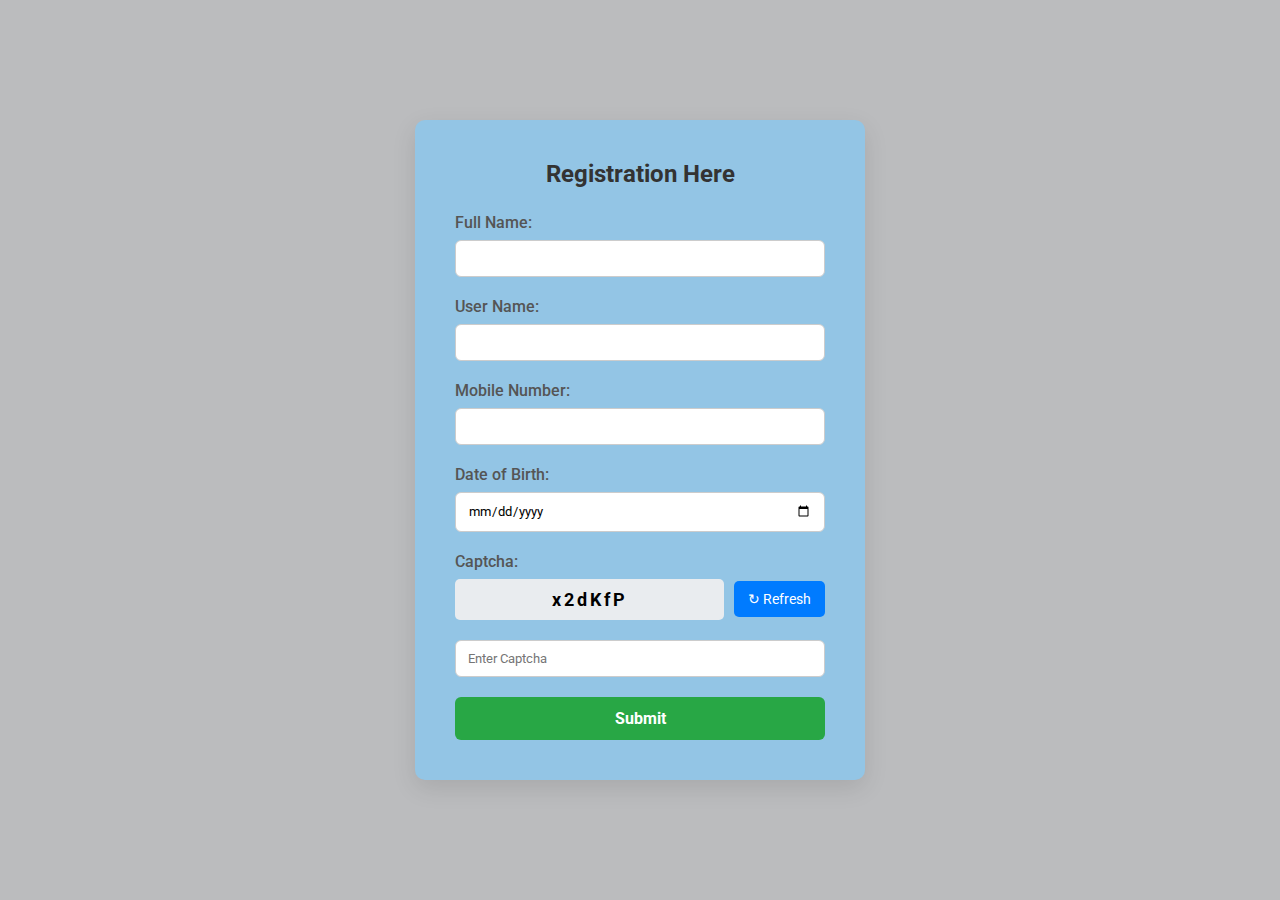
<file: log.html>
<!DOCTYPE html>
<html lang="en">
<head>
    <meta charset="UTF-8">
    <title>Registration Here</title>
    <link href="https://fonts.googleapis.com/css2?family=Roboto&display=swap" rel="stylesheet">
    <style>
        * {
            margin: 0;
            padding: 0;
            box-sizing: border-box;
            font-family: 'Roboto', sans-serif;
        }

        body {
            background: #bbbcbe;
            display: flex;
            justify-content: center;
            align-items: center;
            height: 100vh;
        }

        .form-container {
            background: #93c5e5;
            padding: 40px;
            margin: 5vh;
            border-radius: 10px;
            box-shadow: 0 8px 24px rgba(0, 0, 0, 0.1);
            width: 100%;
            max-width: 450px;
        }

        .form-container h2 {
            text-align: center;
            margin-bottom: 25px;
            color: #333;
        }

        label {
            font-weight: 500;
            margin-bottom: 8px;
            display: block;
            color: #555;
        }

        input[type="text"],
        input[type="tel"],
        input[type="date"] {
            width: 100%;
            padding: 10px 12px;
            margin-bottom: 20px;
            border: 1px solid #ccc;
            border-radius: 6px;
            transition: border-color 0.3s ease;
        }

        input[type="text"]:focus,
        input[type="tel"]:focus,
        input[type="date"]:focus {
            border-color: #007bff;
            outline: none;
        }

        .captcha-container {
            display: flex;
            align-items: center;
            margin-bottom: 20px;
        }

        .captcha-box {
            flex: 1;
            background: #e9ecef;
            text-align: center;
            padding: 10px;
            font-weight: bold;
            letter-spacing: 3px;
            border-radius: 5px;
            user-select: none;
            font-size: 18px;
        }

        .refresh-btn {
            margin-left: 10px;
            background-color: #007bff;
            color: white;
            border: none;
            padding: 10px 14px;
            border-radius: 5px;
            cursor: pointer;
            font-size: 14px;
        }

        .refresh-btn:hover {
            background-color: #0056b3;
        }

        input[type="submit"] {
            width: 100%;
            padding: 12px;
            background-color: #28a745;
            color: white;
            border: none;
            border-radius: 6px;
            font-size: 16px;
            cursor: pointer;
            font-weight: bold;
            transition: background-color 0.3s ease;
        }

        input[type="submit"]:hover {
            background-color: #218838;
        }
    </style>
</head>
<body>

    <div class="form-container">
        <h2>Registration Here</h2>
        <form id="registrationForm">
            <label for="name">Full Name:</label>
            <input type="text" id="name" name="name" required>

            <label for="username">User Name:</label>
            <input type="text" id="username" name="username" required>

            <label for="mobile">Mobile Number:</label>
            <input type="tel" id="mobile" name="mobile" pattern="[0-9]{10}" required>

            <label for="dob">Date of Birth:</label>
            <input type="date" id="dob" name="dob" required>

            <label for="captcha">Captcha:</label>
            <div class="captcha-container">
                <div id="captcha" class="captcha-box">AB123</div>
                <button type="button" class="refresh-btn" onclick="generateCaptcha()">↻ Refresh</button>
            </div>
            <input type="text" id="captchaInput" name="captchaInput" placeholder="Enter Captcha" required>

            <input type="submit" value="Submit">
        </form>
    </div>

    <script>
        function generateCaptcha() {
            const characters = 'ABCDEFGHIJKLMNOPQRSTUVWXYZabcdefghijklmnopqrstuvwxyz0123456789';
            let result = '';
            for (let i = 0; i < 6; i++) {
                result += characters.charAt(Math.floor(Math.random() * characters.length));
            }
            document.getElementById('captcha').textContent = result;
        }

        // Generate captcha on load
        window.onload = generateCaptcha;

        // Optionally, validate captcha on form submission
        document.getElementById('registrationForm').addEventListener('submit', function (e) {
            const generated = document.getElementById('captcha').textContent;
            const entered = document.getElementById('captchaInput').value;
            if (generated !== entered) {
                alert('Incorrect captcha. Please try again.');
                generateCaptcha();
                e.preventDefault();
            }
        });
    </script>

</body>
</html>
</file>
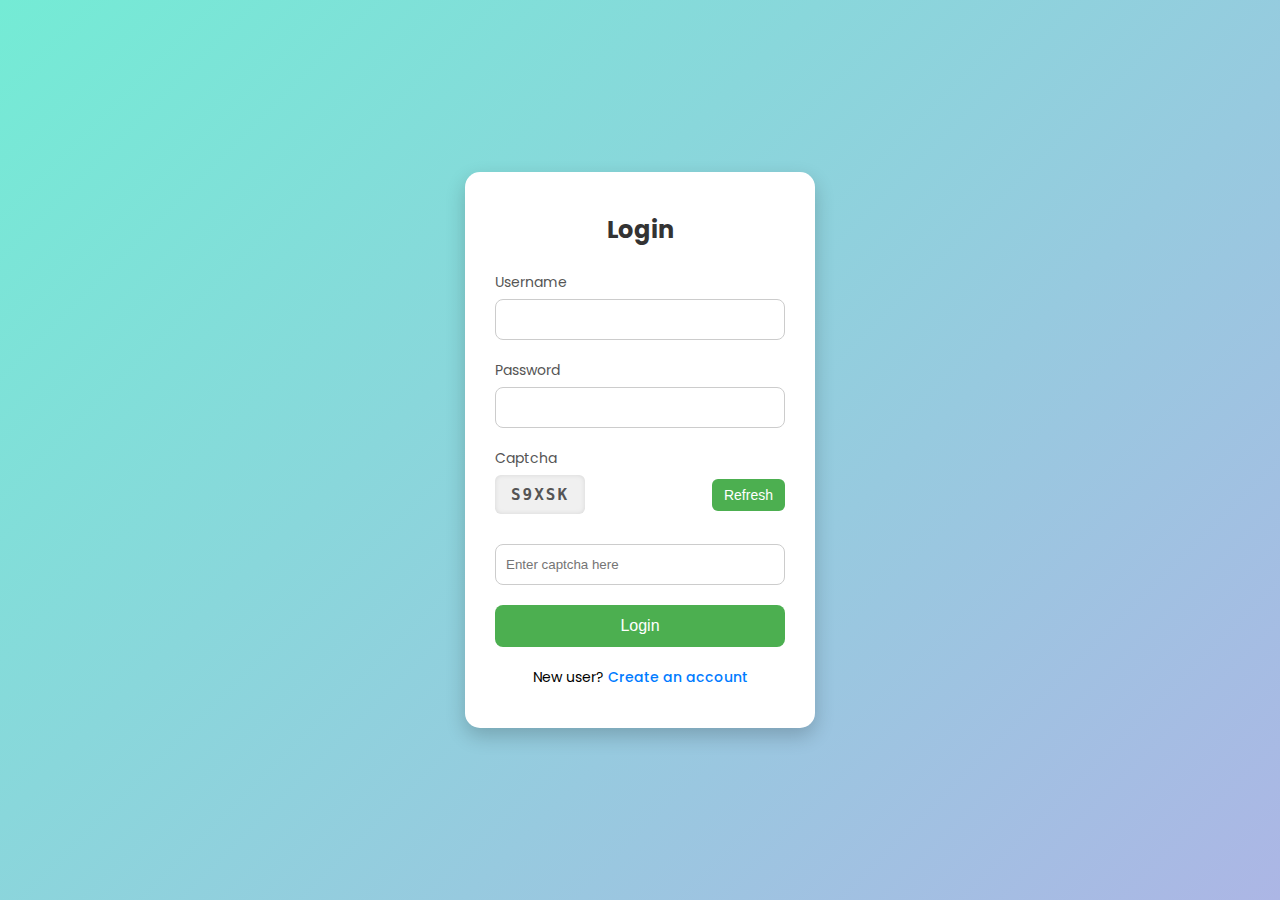
<file: login.html>
<!DOCTYPE html>
<html lang="en">
<head>
  <meta charset="UTF-8">
  <title>Login Page with Refreshable Captcha</title>
  <link rel="stylesheet" href="login.css">
  <style>

  </style>
</head>
<body>
  <div class="login-container">
    <h2>Login</h2>
    <form>
      <label for="username">Username</label>
      <input type="text" id="username" name="username" required>

      <label for="password">Password</label>
      <input type="password" id="password" name="password" required>

      <label for="captcha">Captcha</label>
      <div class="captcha-box">
        <span class="captcha-text" id="captcha">A1B2C</span>
        <button type="button" class="refresh-btn" onclick="generateCaptcha()">Refresh</button>
      </div>
      <input class="captcha-input" type="text" id="captcha-input" placeholder="Enter captcha here" required>

      <input type="submit" value="Login">
    </form>

    <div class="new-user">
      New user? <a href="#">Create an account</a>
    </div>
  </div>

  <script src="login.js">
   
  </script>
</body>
</html>
</file>
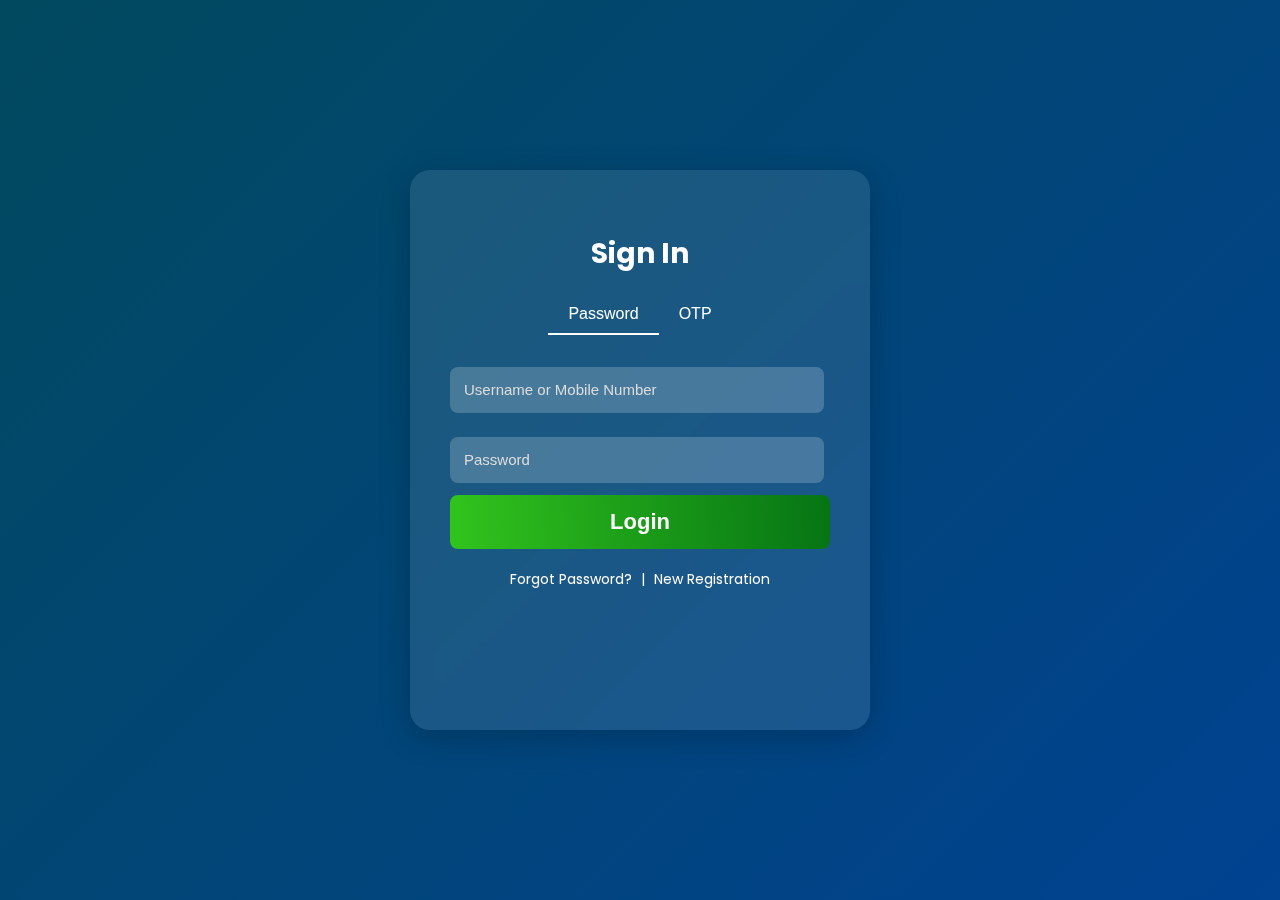
<file: loginpage.html>
<!DOCTYPE html>
<html lang="en">

<head>
    <meta charset="UTF-8">
    <meta name="viewport" content="width=device-width, initial-scale=1.0">
    <title>Login to RailConnect</title>
    <style>
        @import url('https://fonts.googleapis.com/css2?family=Poppins:wght@300;500;700&display=swap');

        body {
            margin: 0;
            font-family: 'Poppins', sans-serif;
            background: linear-gradient(135deg, #01495e, #014291);
            /* Changed to blue gradient */
            height: 100vh;
            display: flex;
            justify-content: center;
            align-items: center;
            overflow: hidden;
        }

        .login-container {
            background: rgba(255, 255, 255, 0.1);
            backdrop-filter: blur(10px);
            border-radius: 20px;
            padding: 40px;
            /* More padding for vertical size */
            width: 380px;
            /* Slightly wider */
            box-shadow: 0 8px 32px rgba(0, 0, 0, 0.2);
            animation: slideIn 1s ease forwards;
            color: white;
            min-height: 480px;
            /* Increased vertical size */
        }

        @keyframes slideIn {
            from {
                transform: translateY(-50px);
                opacity: 0;
            }

            to {
                transform: translateY(0);
                opacity: 1;
            }
        }

        h2 {
            text-align: center;
            margin-bottom: 20px;
            font-size: 28px;
        }

        .tab-buttons {
            display: flex;
            justify-content: center;
            margin-bottom: 20px;
        }

        .tab-buttons button {
            background: transparent;
            border: none;
            padding: 10px 20px;
            cursor: pointer;
            font-weight: 500;
            font-size: 16px;
            color: white;
            transition: all 0.3s ease;
            border-bottom: 2px solid transparent;
        }

        .tab-buttons button.active {
            border-bottom: 2px solid #fff;
        }

        input {
            width: 91%;
            padding: 14px;
            /* Bigger input height */
            margin: 12px 0;
            border-radius: 8px;
            border: none;
            outline: none;
            background: rgba(255, 255, 255, 0.2);
            color: white;
            font-size: 16px;
            /* Increased font size */
            transition: 0.3s;
        }

        input::placeholder {
            color: #ddd;
            font-size: 15px;
        }

        input:focus {
            background: rgba(255, 255, 255, 0.3);
        }

        .btn {
            width: 100%;
            padding: 14px;
            border: none;
            border-radius: 8px;
            background: linear-gradient(87deg, #31c41d, #067414);
            color: #fcfafa;
            font-weight: 567;
            font-size: 22px;
            cursor: pointer;
            transition: 0.3s;
        }

        .btn:hover {
            background: linear-gradient(57deg, #067414, #31c41d);
            transform: scale(1.05);
        }

        .links {
            text-align: center;
            margin-top: 20px;
            font-size: 14px;
        }

        .links a {
            color: #fff;
            text-decoration: none;
            margin: 0 5px;
            transition: 0.3s;
        }

        .links a:hover {
            text-decoration: underline;
        }
    </style>
</head>

<body>

    <div class="login-container">
        <h2>Sign In</h2>

        <div class="tab-buttons">
            <button id="passwordTab" class="active" onclick="showTab('password')">Password</button>
            <button id="otpTab" onclick="showTab('otp')">OTP</button>
        </div>

        <div id="passwordForm">
            <input type="text" placeholder="Username or Mobile Number" id="username">
            <input type="password" placeholder="Password" id="password">
            <button id="submitBtn" class="btn">Login</button>
        </div>

        <div id="otpForm" style="display:none;">
            <input type="text" placeholder="Mobile Number" id="mobile">
            <button class="btn" onclick="sendOTP()">Send OTP</button>
            <input type="text" placeholder="Enter OTP" id="otp">
            <button id="log" class="btn">Verify & Login</button>
        </div>

        <div class="links">
            <a href="#">Forgot Password?</a> |
            <a href="registrationpage.html">New Registration</a>
        </div>


    </div>

    <script>
        function showTab(tab) {
            document.getElementById("passwordForm").style.display = tab === 'password' ? 'block' : 'none';
            document.getElementById("otpForm").style.display = tab === 'otp' ? 'block' : 'none';
            document.getElementById("passwordTab").classList.toggle("active", tab === 'password');
            document.getElementById("otpTab").classList.toggle("active", tab === 'otp');
        }

        function sendOTP() {
            alert("OTP sent to your mobile number!");
        }

        document.getElementById("submitBtn").addEventListener("click", function () {
            alert("Login Successful!");
        });

          document.getElementById("log").addEventListener("click", function () {
            alert("Login Successful!");
        });
    </script>

</body>

</html>
</file>
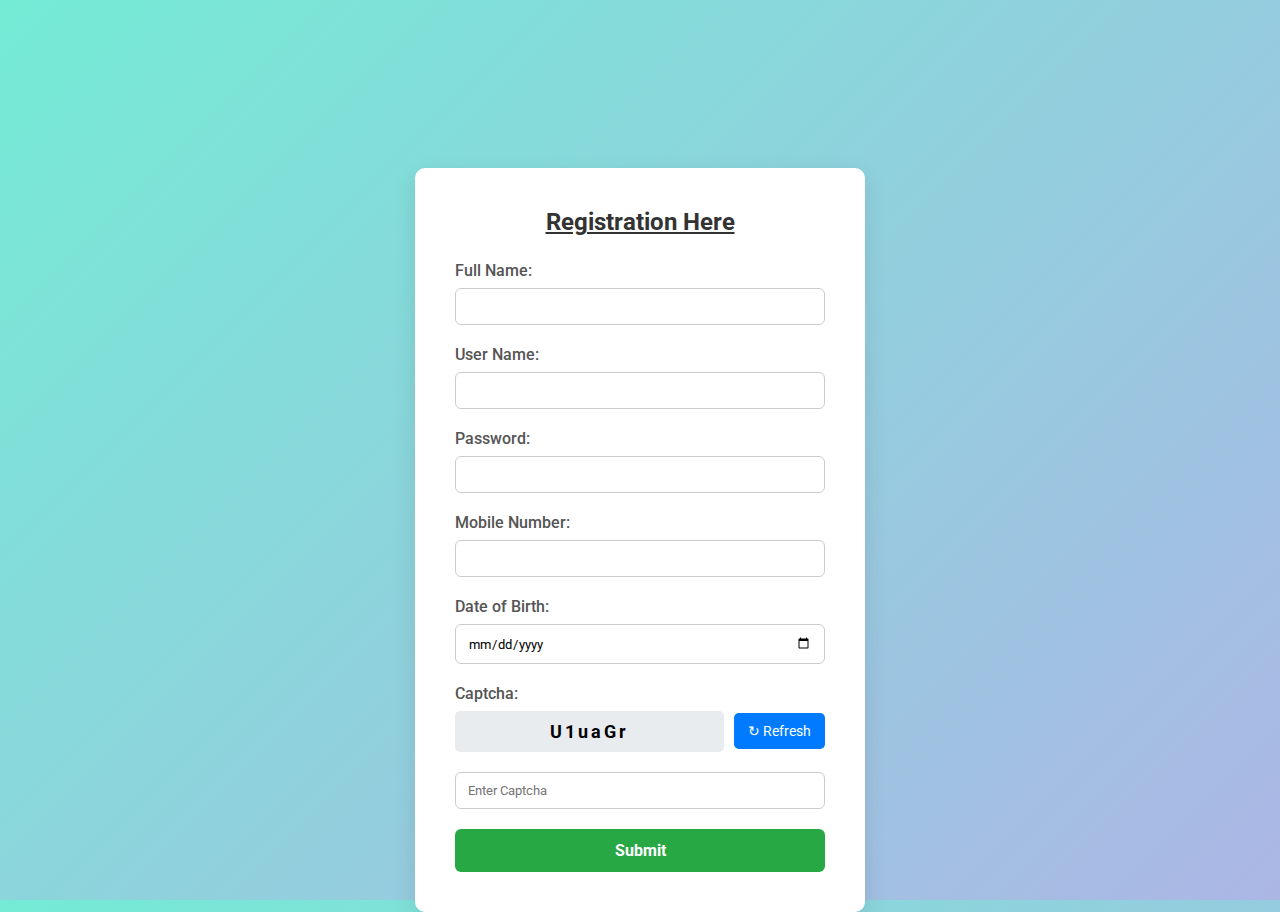
<file: new-user.html>
<!DOCTYPE html>
<html lang="en">
<head>
    <meta charset="UTF-8">
    <title>Registration Here</title>
    <link href="https://fonts.googleapis.com/css2?family=Roboto&display=swap" rel="stylesheet">
    <link rel="stylesheet" href="new-user.css">
    <style>
        
    </style>
</head>
<body>

    <div class="form-container">
        <h2><u>Registration Here</u></h2>
        <form id="registrationForm">
            <label for="name">Full Name:</label>
            <input type="text" id="name" name="name" required>

            <label for="username">User Name:</label>
            <input type="text" id="username" name="username" required>
            <label for="password">Password:</label>
            <input type="text" id="password" name="password" required>

            <label for="mobile">Mobile Number:</label>
            <input type="tel" id="mobile" name="mobile" pattern="[0-9]{10}" required>

            <label for="dob">Date of Birth:</label>
            <input type="date" id="dob" name="dob" required>

            <label for="captcha">Captcha:</label>
            <div class="captcha-container">
                <div id="captcha" class="captcha-box">AB123</div>
                <button type="button" class="refresh-btn" onclick="generateCaptcha()">↻ Refresh</button>
            </div>
            <input type="text" id="captchaInput" name="captchaInput" placeholder="Enter Captcha" required>

            <input type="submit" value="Submit">
        </form>
    </div>

    <script src="new-user.js"></script>
        
</body>
</html>
</file>
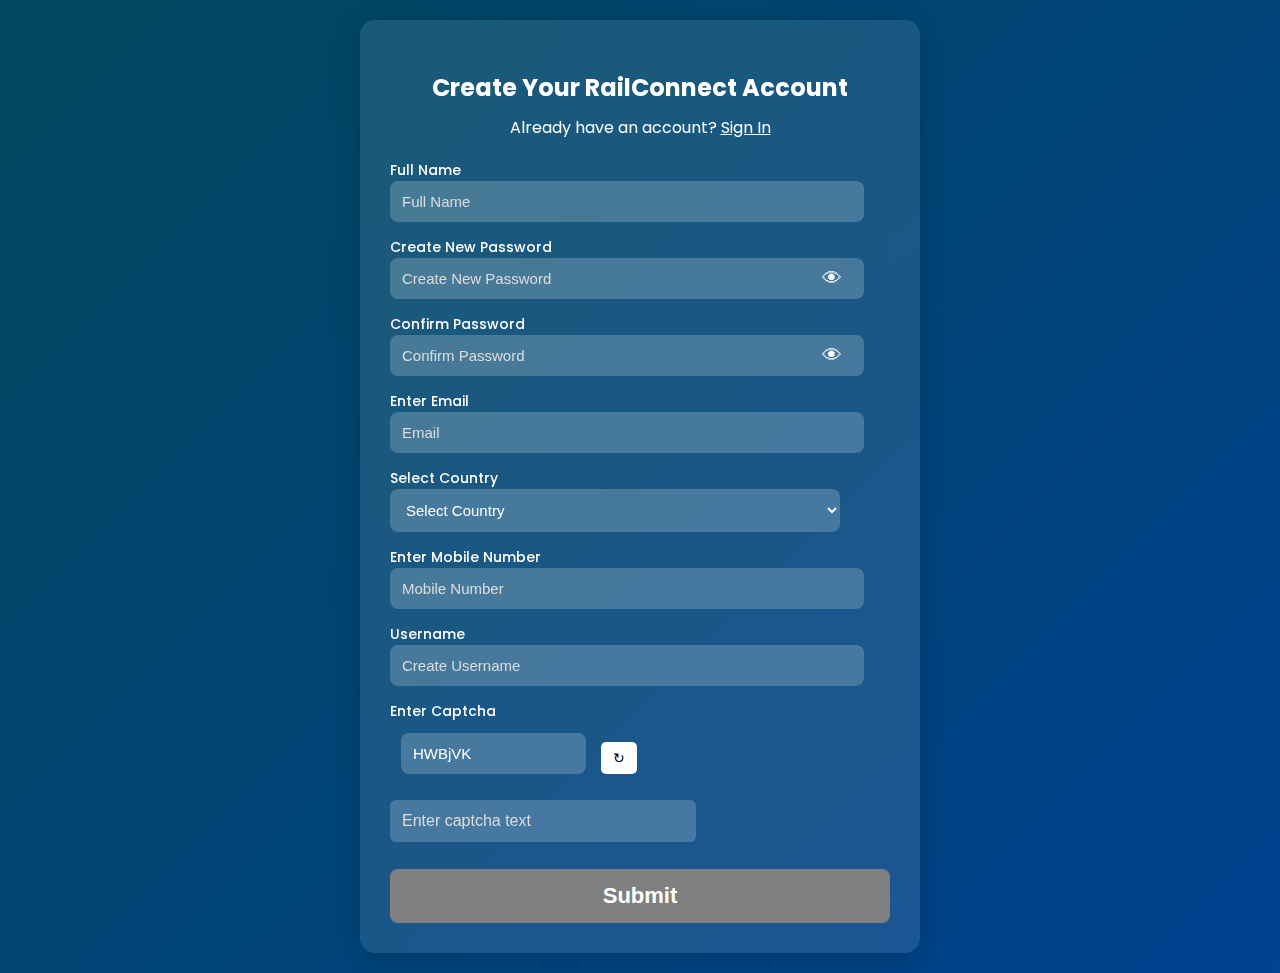
<file: registrationpage.html>
<!DOCTYPE html>
<html lang="en">

<head>
    <meta charset="UTF-8">
    <meta name="viewport" content="width=device-width, initial-scale=1.0">
    <title>RailConnect Registration</title>
    <style>
        @import url('https://fonts.googleapis.com/css2?family=Poppins:wght@300;500;700&display=swap');

        body {
            margin: 0;
            font-family: 'Poppins', sans-serif;
            background: linear-gradient(135deg, #01495e, #014291);
            display: flex;
            justify-content: center;
            align-items: center;
            min-height: 100vh;
            padding: 20px;
        }

        .container {
            background: rgba(255, 255, 255, 0.1);
            backdrop-filter: blur(12px);
            border-radius: 15px;
            padding: 30px;
            width: 100%;
            max-width: 500px;
            box-shadow: 0 8px 32px rgba(0, 0, 0, 0.2);
            color: white;
            animation: fadeIn 0.8s ease-in-out;
        }

        @keyframes fadeIn {
            from {
                opacity: 0;
                transform: translateY(-20px);
            }

            to {
                opacity: 1;
                transform: translateY(0);
            }
        }

        h2 {
            margin-bottom: 10px;
            font-size: 24px;
            text-align: center;
        }

        .signin-link {
            text-align: right;
            margin-bottom: 20px;
            text-align: center;
        }

        .signin-link a {
            color: #fff;
            text-decoration: underline;
        }

        label {
            display: block;
            margin-top: 10px;
            font-weight: 500;
            font-size: 14px;
        }

        .form-group {
            margin-bottom: 15px;
            position: relative;
        }

        span {
            margin-right: 3vw;
        }

        #captchaText {
            margin-bottom: 2vh;
        }


        input,
        select {
            width: 90%;
            padding: 12px;
            border-radius: 8px;
            border: none;
            outline: none;
            background: rgba(255, 255, 255, 0.2);
            color: white;
            font-size: 15px;
            transition: all 0.3s ease;
        }

        input::placeholder {
            color: #ddd;
        }

        input:focus {
            background: rgba(255, 255, 255, 0.3);
        }

        .show-hide {
            position: absolute;
            right: 10px;
            top: 50%;
            transform: translateY(-50%);
            cursor: pointer;
            font-size: 20px;
            color: #fff;
        }

        .btn {
            width: 100%;
            padding: 14px;
            border: none;
            border-radius: 8px;
            background: linear-gradient(45deg, #00c6ff, #0072ff);
            color: white;
            font-weight: 567;
            font-size: 22px;
            cursor: pointer;
            transition: 0.3s;
        }

        .btn:disabled {
            background: gray;
            cursor: not-allowed;
        }

        .btn:hover:not(:disabled) {
            transform: scale(1.05);
        }

        @media (max-width: 500px) {
            h2 {
                font-size: 20px;
            }

            .btn {
                font-size: 14px;
            }
        }

        #country option {
            background-color: black;
            color: white;
        }

        /* .captcha-box {
            display: flex;
            align-items: center;
            justify-content: space-between;
        }

        .captcha-text {
            background: rgba(255, 255, 255, 0.3);
            padding: 10px 15px;
            border-radius: 8px;
            font-weight: bold;
            font-size: 16px;
            letter-spacing: 2px;
        } */


        .captcha-box {
            width: 14vw;
            height: 4vh;
            display: inline-block;

            padding: 11px;
            border-radius: 8px;
            font-weight: bold;
            letter-spacing: 2px;
            font-size: 22px;
            color: white;
        }

        .captcha-container {
            display: flex;
            align-items: center;
            /* justify-content: center; */
            gap: 10px;
            margin-bottom: 20px;
        }

        .captcha-input {
            padding: 10px;
            margin-bottom: 3vh;
            width: 22vw;
            border-radius: 6px;
            border: 2px solid transparent;
            outline: none;
            font-size: 16px;
        }

        .refresh-btn {
            background-color: white;
            color: black;
            border: none;
            padding: 8px 12px;
            cursor: pointer;
            border-radius: 5px;
            font-size: 14px;
            margin-top: 1.5vh;
        }

        .refresh-btn:hover {
            background-color: #7e6d6d;
        }
    </style>
</head>

<body>

    <div class="container">
        <h2>Create Your RailConnect Account</h2>
        <div class="signin-link">
            Already have an account? <a href="loginpage.html">Sign In</a>
        </div>

        <label>Full Name</label>
        <div class="form-group">
            <input type="text" id="fullname" placeholder="Full Name">
        </div>

        <label>Create New Password</label>
        <div class="form-group">
            <input type="password" id="password" placeholder="Create New Password">
            <span class="show-hide" onclick="togglePassword('password', this)">👁</span>
        </div>

        <label>Confirm Password</label>
        <div class="form-group">
            <input type="password" id="confirmPassword" placeholder="Confirm Password">
            <span class="show-hide" onclick="togglePassword('confirmPassword', this)">👁</span>
        </div>

        <label>Enter Email</label>
        <div class="form-group">
            <input type="email" id="email" placeholder="Email">
        </div>

        <label>Select Country</label>
        <div class="form-group">
            <select id="country">
                <option value="">Select Country</option>
                <option value="India">India</option>
                <option value="Russia">Russia</option>
                <option value="USA">USA</option>
                <option value="UK">UK</option>
                <option value="Australia">Australia</option>
            </select>
        </div>

        <label>Enter Mobile Number</label>
        <div class="form-group">
            <input type="text" id="mobile" placeholder="Mobile Number">
        </div>

        <label>Username</label>
        <div class="form-group">
            <input type="text" id="username" placeholder="Create Username">
        </div>

        <label>Enter Captcha</label>
        <!-- <div class="form-group">
            <input type="text" id="captchaText" placeholder="Captcha" disabled>
            <input type="text" id="captchaInput" placeholder="Enter Captcha">
        </div> -->



        <div class="captcha-container">
            <div class="captcha-box">
                <input type="text" id="captchaText" placeholder="Captcha" disabled>
            </div>
            <button class="refresh-btn" onclick="generateCaptcha()">↻</button>
        </div>

        <input type="text" id="captchaInput" class="captcha-input" placeholder="Enter captcha text"
            oninput="validateCaptcha()">


        <!-- <div class="captcha-box">
            <div class="captcha-text" id="captchaText"></div>
            <button type="button" onclick="generateCaptcha()"
                style="width: auto; padding: 10px 15px; font-size: 12px;">↻</button>
        </div> -->

        <button class="btn" id="submitBtn" disabled>Submit</button>
    </div>

    <script>
        const password = document.getElementById('password');
        const confirmPassword = document.getElementById('confirmPassword');
        const captchaText = document.getElementById('captchaText');
        const captchaInput = document.getElementById('captchaInput');
        const submitBtn = document.getElementById('submitBtn');

        function togglePassword(id, el) {
            const input = document.getElementById(id);
            if (input.type === 'password') {
                input.type = 'text';
                el.textContent = '🙈';
            } else {
                input.type = 'password';
                el.textContent = '👁️';
            }
        }

        function generateCaptcha() {
            let chars = "ABCDEFGHJKLMNPQRSTUVWXYZabcdefghijklmnopqrstuvwxyz23456789";
            let captcha = "";
            for (let i = 0; i < 6; i++) {
                captcha += chars.charAt(Math.floor(Math.random() * chars.length));
            }
            captchaText.value = captcha;
        }


        // function generateCaptcha() {
        //         let chars = "ABCDEFGHJKLMNPQRSTUVWXYZ23456789";
        //         let captcha = "";
        //         for (let i = 0; i < 6; i++) {
        //             captcha += chars.charAt(Math.floor(Math.random() * chars.length));
        //         }
        //         document.getElementById("captchaText").textContent = captcha;
        //     }
        //     generateCaptcha();

        function validateForm() {
            let allFilled = document.querySelectorAll('input, select');
            let isValid = true;

            allFilled.forEach(field => {
                if (field.type !== 'button' && field.id !== 'captchaText' && field.value.trim() === '') {
                    isValid = false;
                }
            });

            if (password.value && confirmPassword.value) {
                if (password.value === confirmPassword.value) {
                    confirmPassword.style.border = '2px solid lightgreen';
                } else {
                    confirmPassword.style.border = '2px solid red';
                    isValid = false;
                }
            }

            if (captchaInput.value) {
                if (captchaInput.value === captchaText.value) {
                    captchaInput.style.border = '2px solid lightgreen';
                } else {
                    captchaInput.style.border = '2px solid red';
                    isValid = false;
                }
            }

            submitBtn.disabled = !isValid;
        }

        submitBtn.addEventListener('click', () => {
            alert('Registration Successful!');
        });

        document.querySelectorAll('input, select').forEach(el => {
            el.addEventListener('input', validateForm);
        });

        generateCaptcha();



        // captchaText = "";

        // // Function to generate random captcha
        // function generateCaptcha() {
        //     const chars = "ABCDEFGHIJKLMNOPQRSTUVWXYZabcdefghijklmnopqrstuvwxyz0123456789";
        //     let captcha = "";
        //     for (let i = 0; i < 6; i++) {
        //         captcha += chars.charAt(Math.floor(Math.random() * chars.length));
        //     }
        //     captchaText = captcha;
        //     document.getElementById("captcha").innerText = captcha;
        //     document.getElementById("captcha-input").value = "";
        //     document.getElementById("captcha-input").style.borderColor = "transparent";
        // }

        // // Function to validate captcha
        // function validateCaptcha() {
        //     let userValue = document.getElementById("captcha-input").value;
        //     if (userValue === "") {
        //         document.getElementById("captcha-input").style.borderColor = "transparent";
        //     } else if (userValue === captchaText) {
        //         document.getElementById("captcha-input").style.borderColor = "green";
        //     } else {
        //         document.getElementById("captcha-input").style.borderColor = "red";
        //     }
        // }

        // // Initial captcha load
        // generateCaptcha();
    </script>

</body>

</html>
</file>
<file: login.css>
@import url('https://fonts.googleapis.com/css2?family=Poppins:wght@300;500;700&display=swap');

    * {
      margin: 0;
      padding: 0;
      box-sizing: border-box;
    }

    body {
      font-family: 'Poppins', sans-serif;
      background: linear-gradient(135deg, #74ebd5, #ACB6E5);
      height: 100vh;
      display: flex;
      justify-content: center;
      align-items: center;
    }

    .login-container {
      background: white;
      padding: 40px 30px;
      border-radius: 15px;
      box-shadow: 0 8px 20px rgba(0, 0, 0, 0.2);
      width: 350px;
      animation: fadeIn 1s ease-in;
    }

    @keyframes fadeIn {
      from { opacity: 0; transform: translateY(20px); }
      to { opacity: 1; transform: translateY(0); }
    }

    .login-container h2 {
      text-align: center;
      margin-bottom: 25px;
      color: #333;
    }

    .login-container label {
      font-size: 14px;
      color: #555;
      margin-bottom: 6px;
      display: block;
    }

    .login-container input[type="text"],
    .login-container input[type="password"] {
      width: 100%;
      padding: 12px 10px;
      border: 1px solid #ccc;
      border-radius: 8px;
      margin-bottom: 20px;
      outline: none;
      transition: 0.3s;
    }

    .login-container input:focus {
      border-color: #4CAF50;
      box-shadow: 0 0 5px rgba(76, 175, 80, 0.4);
    }

    .captcha-box {
      display: flex;
      justify-content: space-between;
      align-items: center;
      margin-bottom: 20px;
      /* margin-left:20px; */
    }

    .captcha-text {
      background: #f0f0f0;
      padding: 10px 15px;
      border-radius: 6px;
      font-weight: bold;
      font-size: 16px;
      letter-spacing: 2px;
      font-family: monospace;
      user-select: none;
      color: #555;
      box-shadow: inset 0 0 5px rgba(0,0,0,0.1);
      min-width: 90px;
      text-align: center;
    }

    .refresh-btn {
      background: #4CAF50;
      color: white;
      border: none;
      padding: 8px 12px;
      border-radius: 6px;
      cursor: pointer;
      font-size: 14px;
      margin-left: 1px;
      transition: 0.3s;

    }

    .refresh-btn:hover {
      background: #45a049;
    }

    .captcha-input {
      width: 100%;
      margin-top: 10px;
    }

    .login-container input[type="submit"] {
      width: 100%;
      background: #4CAF50;
      color: white;
      padding: 12px;
      border: none;
      font-size: 16px;
      border-radius: 8px;
      cursor: pointer;
      transition: 0.3s;
    }

    .login-container input[type="submit"]:hover {
      background: #45a049;
      transform: scale(1.02);
    }

    .new-user {
      text-align: center;
      margin-top: 20px;
      font-size: 14px;
    }

    .new-user a {
      color: #007BFF;
      text-decoration: none;
      font-weight: 500;
    }

    .new-user a:hover {
      text-decoration: underline;
    }
</file>
<file: new-user.css>
* {
            margin: 0;
            padding: 0;
            box-sizing: border-box;
            font-family: 'Roboto', sans-serif;
        }

        body {
            background: #f0f2f5;
            display: flex;
            justify-content: center;
            align-items: center;
            height: 100vh;
                  background: linear-gradient(135deg, #74ebd5, #ACB6E5);
      font-family: 'Poppins', sans-serif;

        }

        .form-container {
            background: #ffffff;
            padding: 40px;
            border-radius: 10px;
            box-shadow: 0 8px 24px rgba(0, 0, 0, 0.1);
            width: 100%;
            max-width: 450px;
            margin-top: 20vh;
            transition: transform 0.3s ease;
                  animation: fadeIn 1s ease-in;

        }

        .form-container h2 {
            text-align: center;
            margin-bottom: 25px;
            color: #333;
        }

        label {
            font-weight: 500;
            margin-bottom: 8px;
            display: block;
            color: #555;
        }

        input[type="text"],
        input[type="tel"],
        input[type="date"] {
            width: 100%;
            padding: 10px 12px;
            margin-bottom: 20px;
            border: 1px solid #ccc;
            border-radius: 6px;
            transition: border-color 0.3s ease;
        }

        input[type="text"]:focus,
        input[type="tel"]:focus,
        input[type="date"]:focus {
            border-color: #007bff;
            outline: none;
        }

        .captcha-container {
            display: flex;
            align-items: center;
            margin-bottom: 20px;
        }

        .captcha-box {
            flex: 1;
            background: #e9ecef;
            text-align: center;
            padding: 10px;
            font-weight: bold;
            letter-spacing: 3px;
            border-radius: 5px;
            user-select: none;
            font-size: 18px;
        }

        .refresh-btn {
            margin-left: 10px;
            background-color: #007bff;
            color: white;
            border: none;
            padding: 10px 14px;
            border-radius: 5px;
            cursor: pointer;
            font-size: 14px;
        }

        .refresh-btn:hover {
            background-color: #0056b3;
        }

        input[type="submit"] {
            width: 100%;
            padding: 12px;
            background-color: #28a745;
            color: white;
            border: none;
            border-radius: 6px;
            font-size: 16px;
            cursor: pointer;
            font-weight: bold;
            transition: background-color 0.3s ease;
        }

        input[type="submit"]:hover {
            background-color: #218838;
        }
</file>
